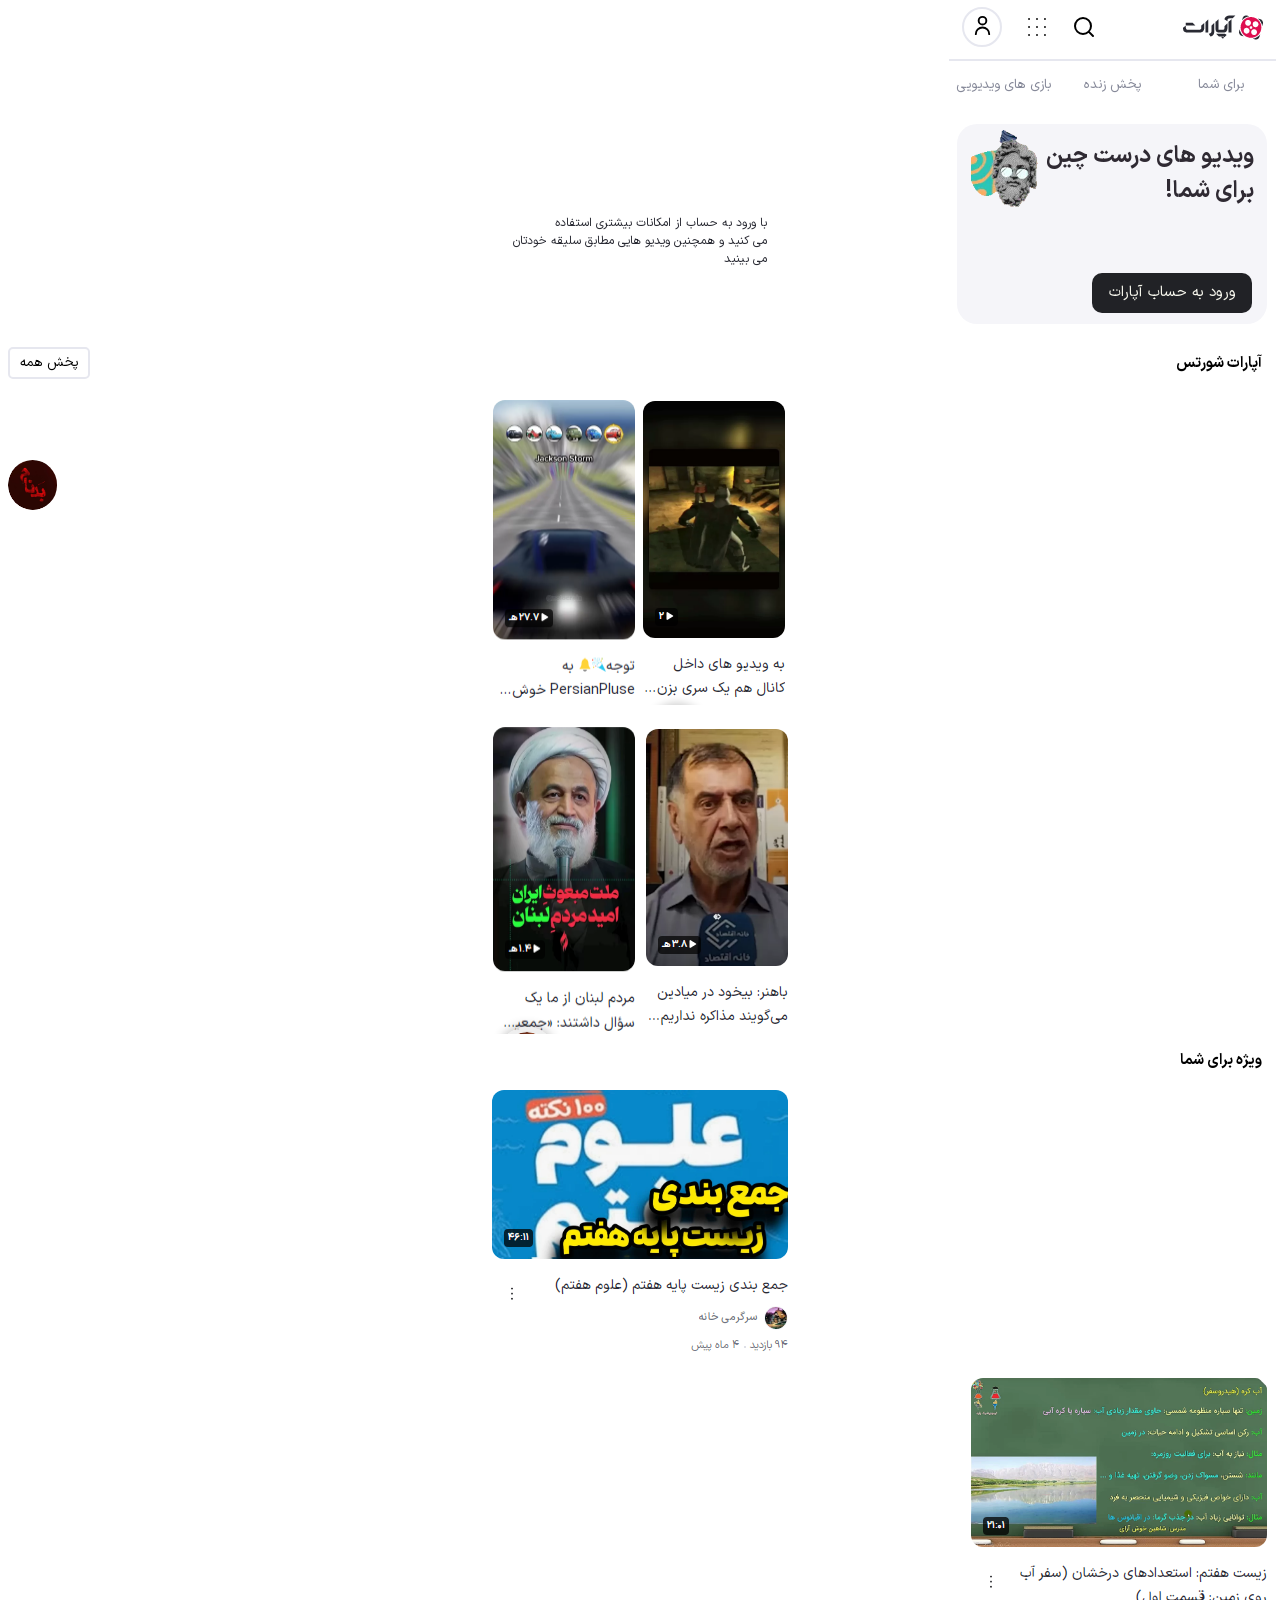
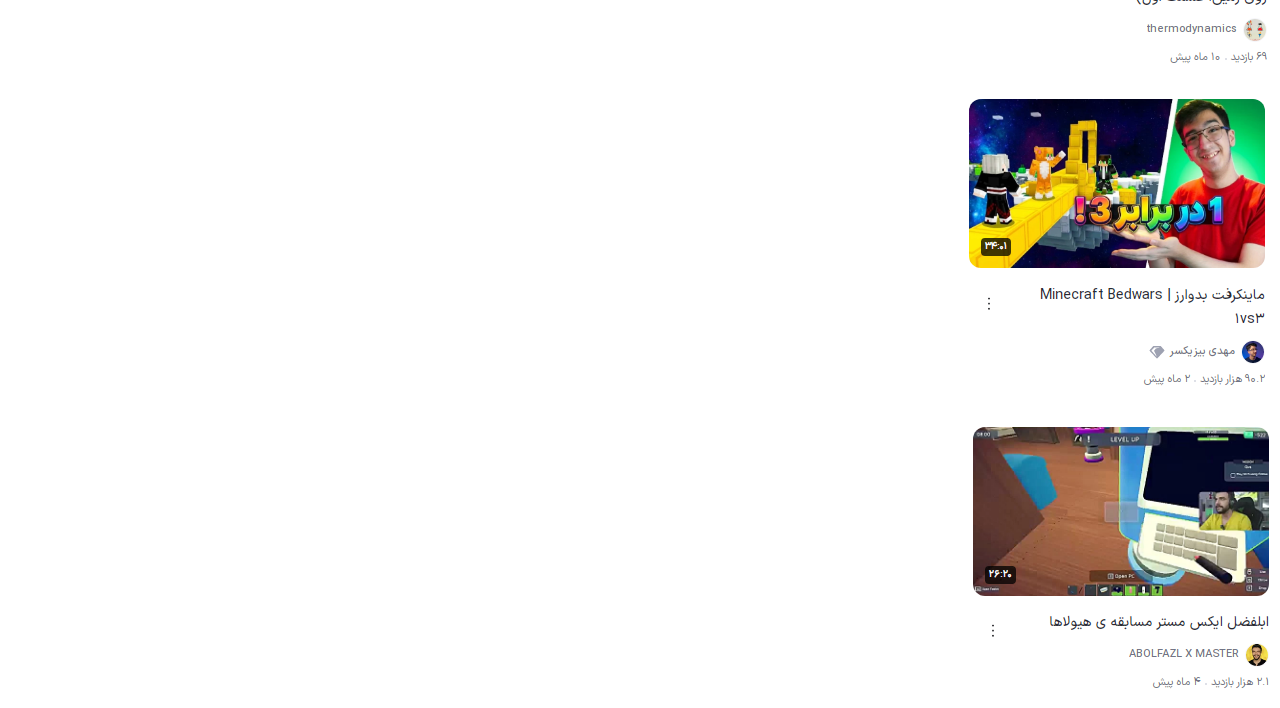
<file: index.html>
<!DOCTYPE html>
<html lang="en">
<head>
    <meta charset="UTF-8">
    <meta name="viewport" content="width=device-width, initial-scale=1.0">
    <title>Document</title>
    <link rel="stylesheet" href="style.css">
</head>
<body dir="rtl" >  
    <nav class="nav-header" >
        <img class="img-aparat" src="img/img-aparat-png.png" alt="">
        <div class="div-svg" >
            <button class="button-svg" >
                <img class="img-svg" src="img/user-alt-1-svgrepo-com.svg" alt="">
            </button>
        </div>
        <div class="div-img2" >
            <img class="img-svg2" src="img/dots-nine-thin-svgrepo-com.svg" alt="">
        </div>
        <div class="div-svg3" >
            <img class="img-svg3" src="img/search-alt-svgrepo-com.svg" alt="">
        </div>
        <div class="div-button-div" >
            <a href="index.html"><button class="button">برای شما</button></a>
            <a href="live.html"><button class="button">پخش زنده</button></a>
            <a href="video-all.html"><button class="button">بازی های ویدیویی</button></a>
        </div>
    </nav>
    <div class="div-p" >
        <img class="img-p" src="img/print(3).png" alt="">
    </div>
    <br><br><br><br>
    <div class="div-img-img-div" >
        <div class="div-img-img" >
        <div class="div-img2" >
            <img class="img-img-img" src="img/img-img(6).png" alt="">
        </div>
        </div>
        <P class="p-big" >ویدیو های درست چین <br> برای شما!</P>
        <div class="div-small" >
            <P class="p-small" >با ورود به حساب از امکانات بیشتری استفاده <br> می کنید و همچنین ویدیو هایی مطابق سلیقه خودتان <br> می بینید</P>
        </div>
        <button class="button-small" >
            ورود به حساب آپارات
        </button>
    </div>
    <br>
    <P class="p-milk" >آپارات شورتس</P>
    <div  class="div-all-img">
        <button class="button-print" >پخش همه</button>
    </div>
    <div class="div" >
        <img src="img/imgo(1).png" alt="">
        <img src="img/imgo(2).png" alt="">
    </div>
    <div class="div" >
        <img src="img/imgo(3).png" alt="">
        <img src="img/imgo(4).png" alt="">
    </div>
    <P class="p-milk" >ویژه برای شما</P>
    <div class="div2" >
        <img src="img/img-l(1).png" alt="">
    </div>
    <br>
    <div>
        <img src="img/img-l(2).png" alt="">
    </div>
    <br>
    <div>
        <img src="img/img-l(3).png" alt="">
    </div>
    <br>
    <div>
        <img src="img/img-l.png" alt="">
    </div>
</body>
</html>
</file>
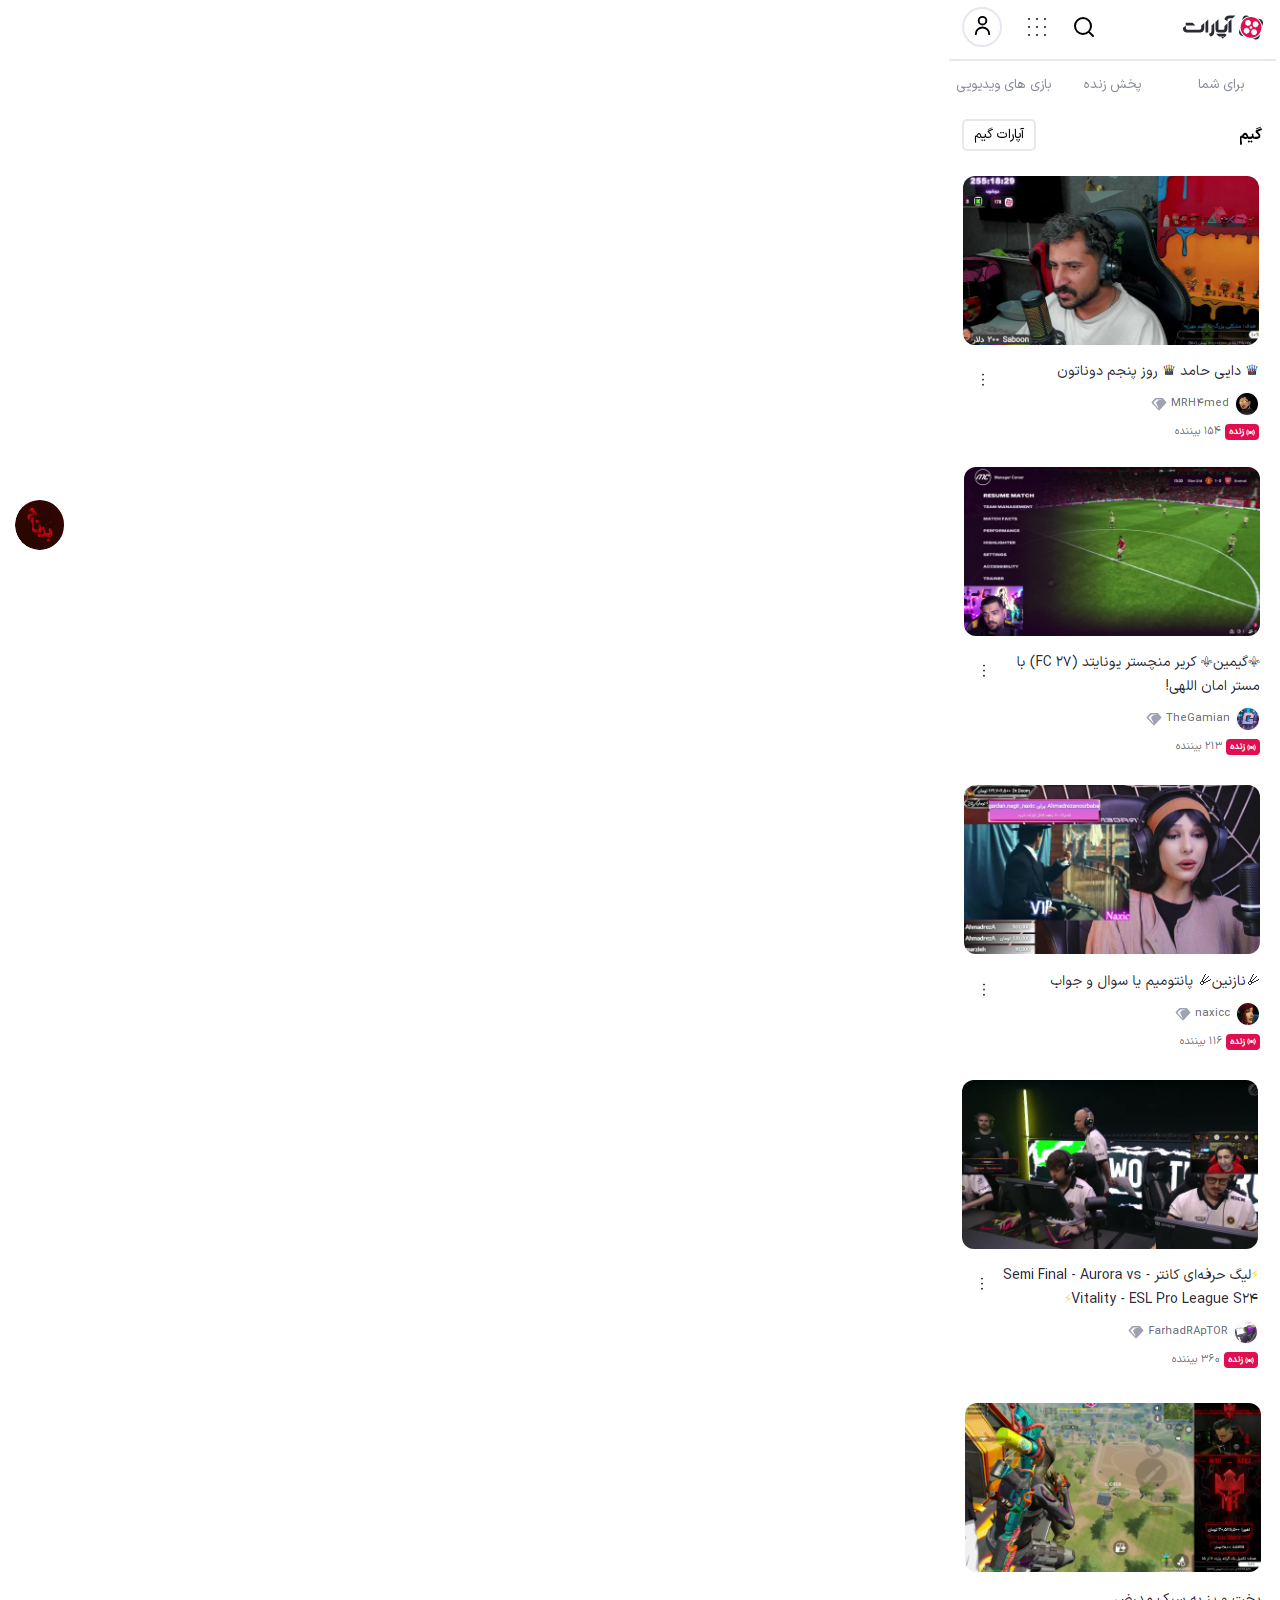
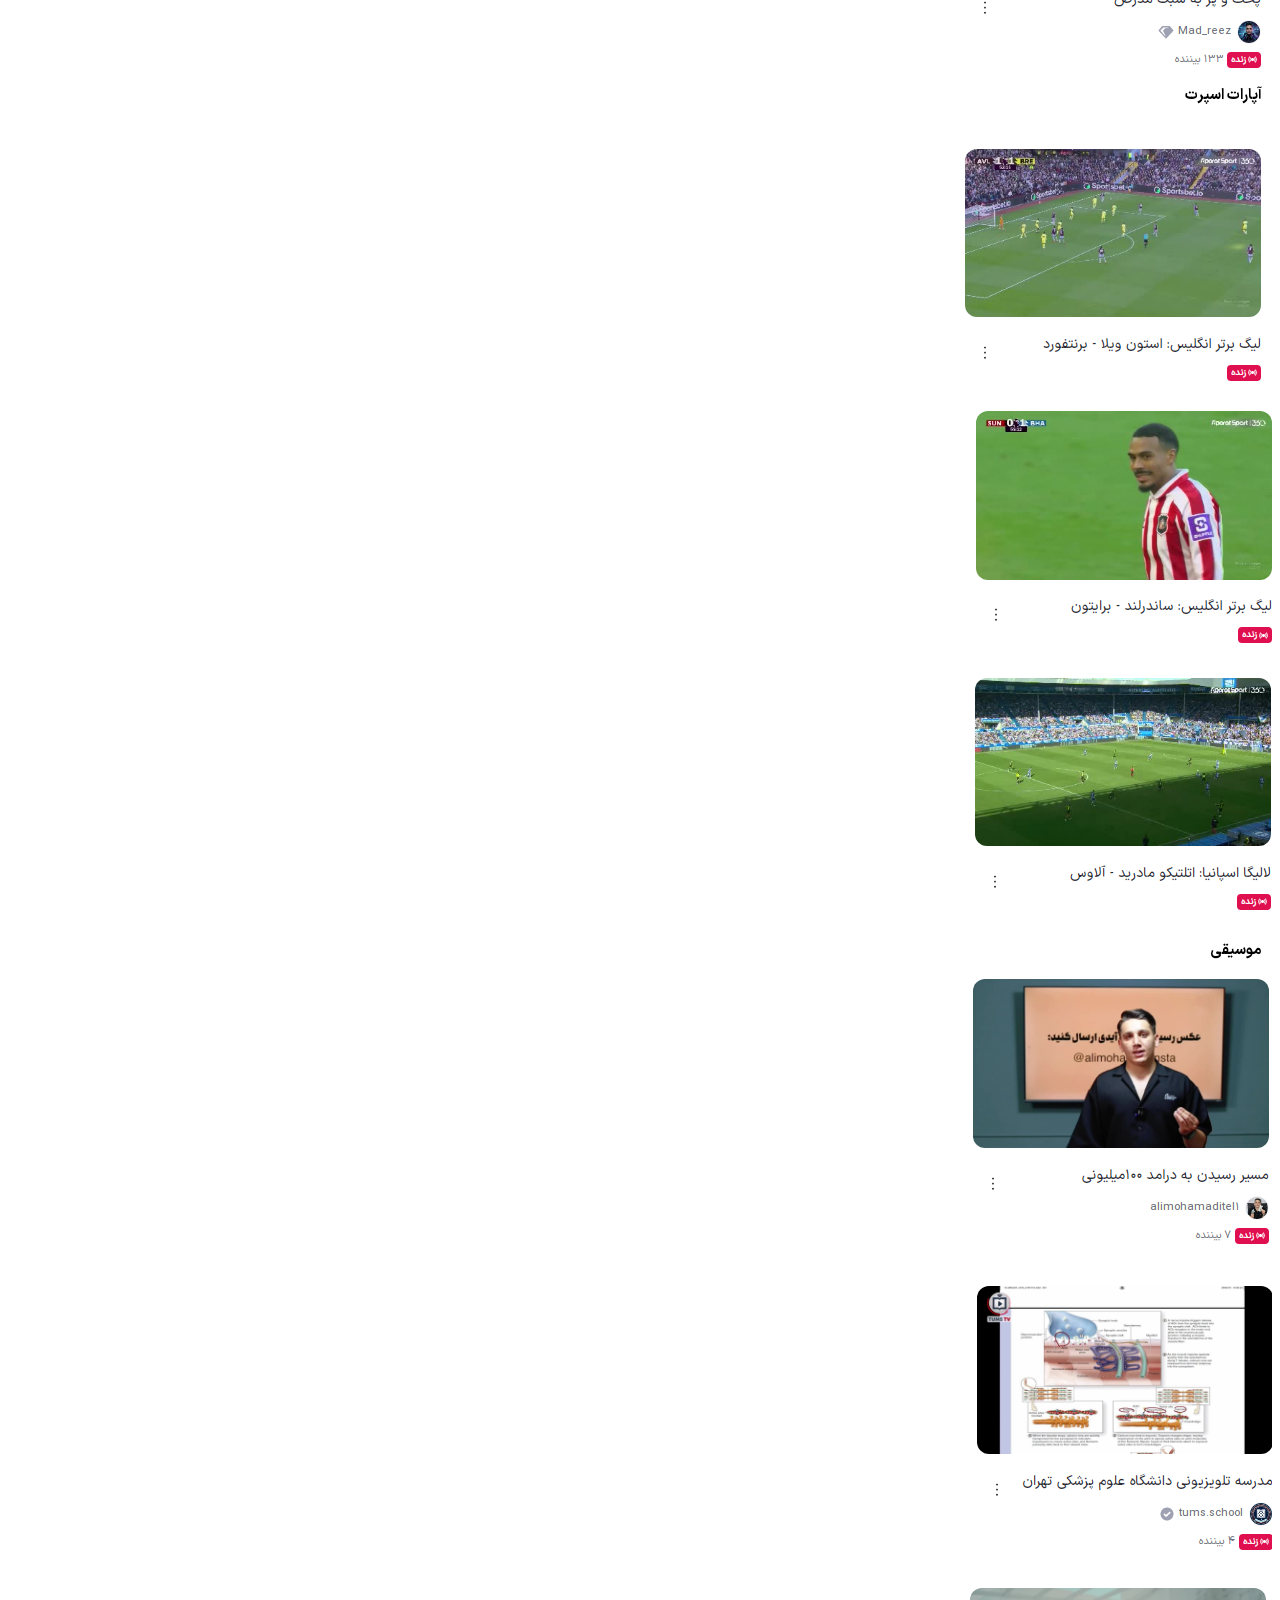
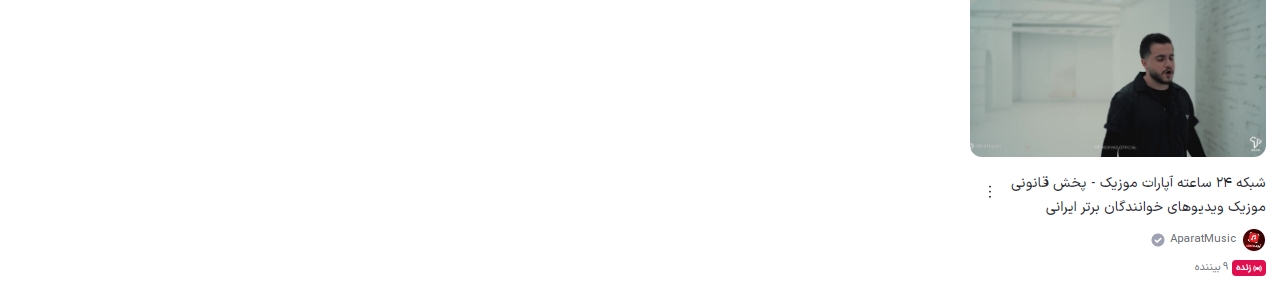
<file: live.html>
<!DOCTYPE html>
<html lang="en">
<head>
    <meta charset="UTF-8">
    <meta name="viewport" content="width=device-width, initial-scale=1.0">
    <title>Document</title>
    <link rel="stylesheet" href="style.css">
</head>
<body dir="rtl" >
    <nav class="nav-header" >
        <img class="img-aparat" src="img/img-aparat-png.png" alt="">
        <div class="div-svg" >
            <button class="button-svg" >
                <img class="img-svg" src="img/user-alt-1-svgrepo-com.svg" alt="">
            </button>
        </div>
        <div class="div-img2" >
            <img class="img-svg2" src="img/dots-nine-thin-svgrepo-com.svg" alt="">
        </div>
        <div class="div-svg3" >
            <img class="img-svg3" src="img/search-alt-svgrepo-com.svg" alt="">
        </div>
        <div class="div-button-div" >
            <a href="index.html"><button class="button">برای شما</button></a>
            <a href="live.html"><button class="button">پخش زنده</button></a>
            <a href="video-all.html"><button class="button">بازی های ویدیویی</button></a>
        </div>
        <div class="div-m" >
            <img class="img-m" src="img/print(3).png" alt="">
        </div>
        <P class="p-milk" >گیم</P>
        <div  class="div-all-img">
            <button class="button-print2" >آپارات گیم</button>
        </div>
        <br>
            <div class="div-img-big" >
                <img src="img/زنده(3).png" alt="">
            </div>
            <br>
            <div class="div-img-big" >
                <img src="img/زنده(4).png" alt="">
            </div>
            <br>
            <div class="div-img-big"  >
                <img src="img/زنده(5).png" alt="">
            </div>
            <br>
            <div class="div-img-big" >
                <img src="img/زنده(6).png" alt="">
            </div>
            <br>
            <div class="div-img-big"  >
                <img src="img/زنده(7).png" alt="">
            </div>
            <P class="p-milk" >آپارات اسپرت</P>
            <br>
            <div class="div-img-big" >
                <img src="img/زنده-1(1).png" alt="">
            </div>
            <br>
            <div class="div-inmg-big" >
                <img src="img/زنده-1(3).png" alt="">
            </div>
            <br>
            <div class="div-inmg-big" >
                <img src="img/زنده-1.png" alt="">
            </div>
            <P class="p-milk" >موسیقی</P>
            <div>
                <img src="img/اهنگ(1).png" alt="">
            </div>
            <br>
            <div>
                <img src="img/اهنگ(2).png" alt="">
            </div>
            <br>
            <div>
                <img src="img/اهنگ.png" alt="">
            </div>
            
</body>
</html>
</file>
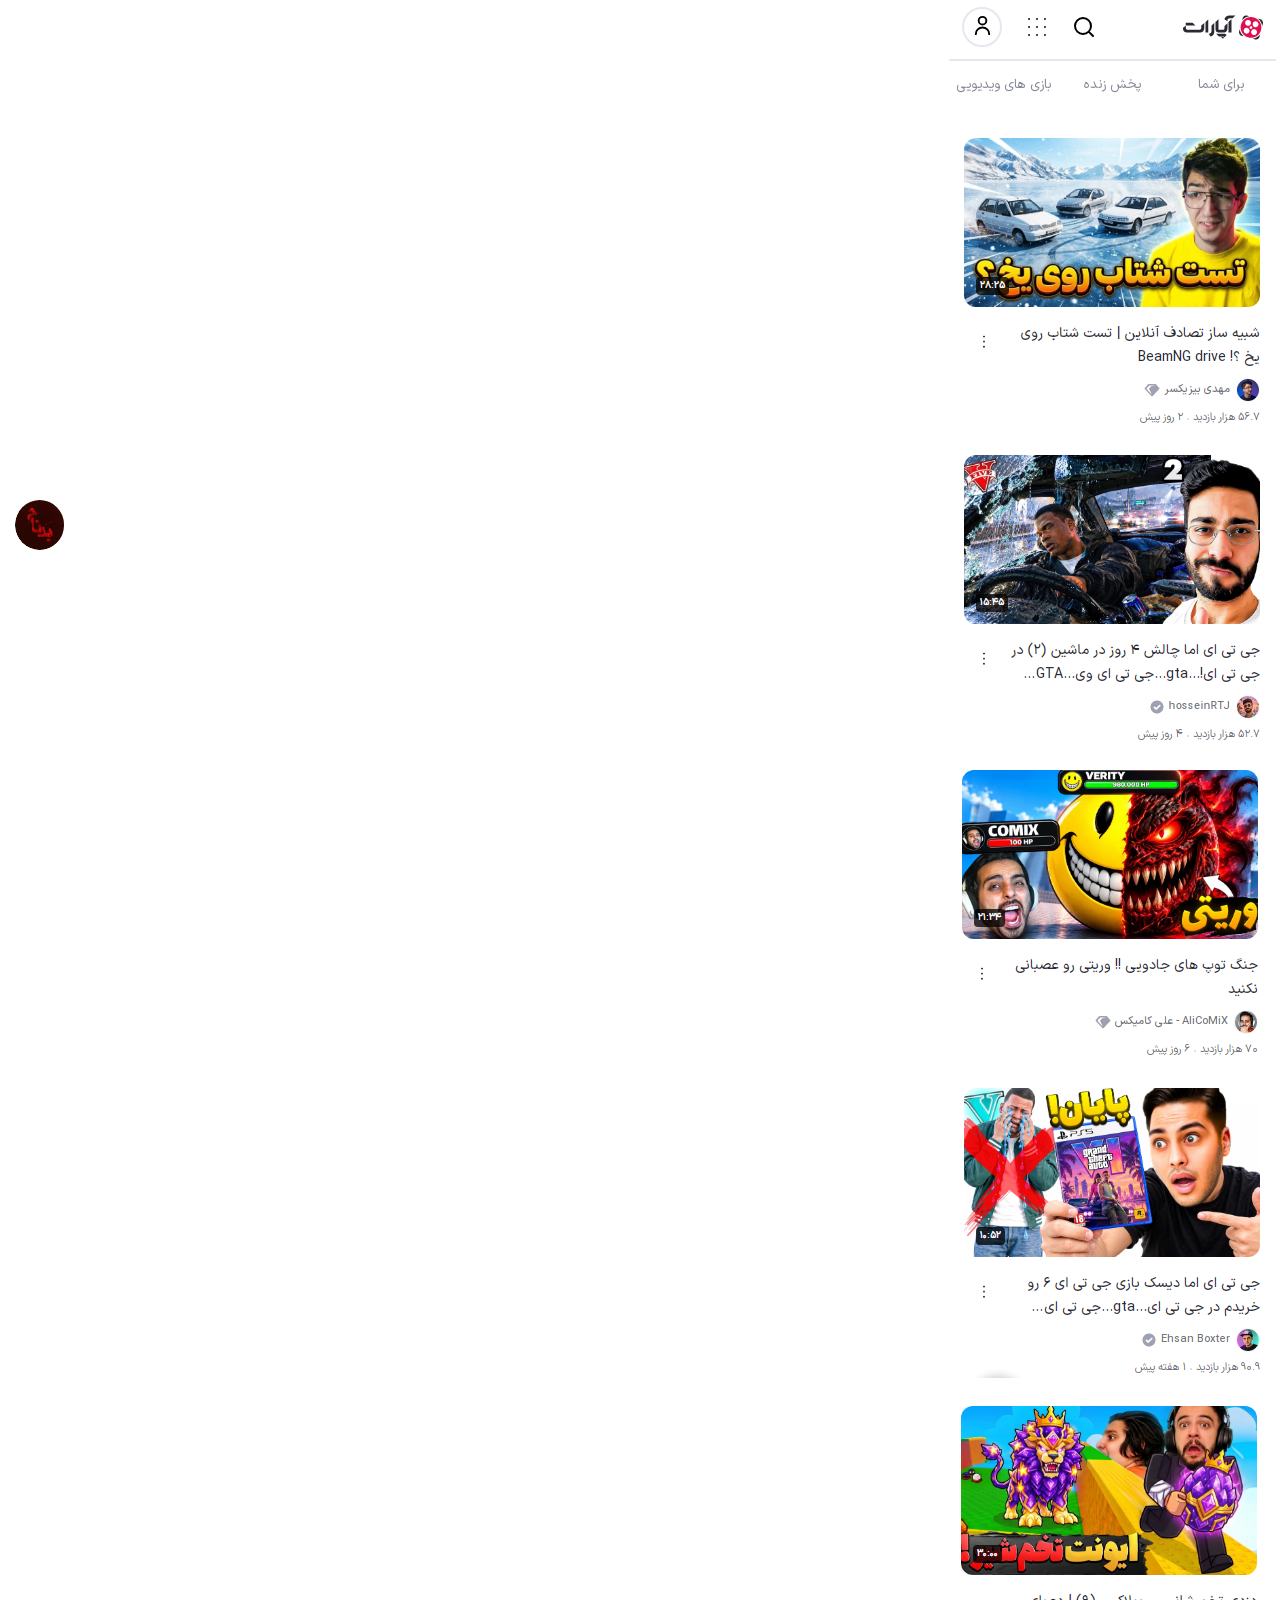
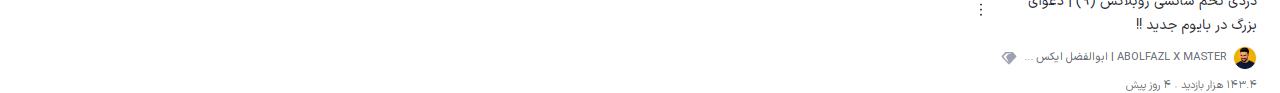
<file: video-all.html>
<!DOCTYPE html>
<html lang="en">
<head>
    <meta charset="UTF-8">
    <meta name="viewport" content="width=device-width, initial-scale=1.0">
    <title>Document</title>
    <link rel="stylesheet" href="style.css">
</head>
<body dir="rtl" >
    <nav class="nav-header" >
        <img class="img-aparat" src="img/img-aparat-png.png" alt="">
        <div class="div-svg" >
            <button class="button-svg" >
                <img class="img-svg" src="img/user-alt-1-svgrepo-com.svg" alt="">
            </button>
        </div>
        <div class="div-img2" >
            <img class="img-svg2" src="img/dots-nine-thin-svgrepo-com.svg" alt="">
        </div>
        <div class="div-svg3" >
            <img class="img-svg3" src="img/search-alt-svgrepo-com.svg" alt="">
        </div>
        <div class="div-button-div" >
            <a href="index.html"><button class="button">برای شما</button></a>
            <a href="live.html"><button class="button">پخش زنده</button></a>
            <a href="video-all.html"><button class="button">بازی های ویدیویی</button></a>
        </div>
        <div class="div-m" >
            <img class="img-m" src="img/print(3).png" alt="">
        </div>
        <br>
        <div class="div5" >
            <img src="img/img-1392(1).png" alt="">
        </div>
        <br>
        <div class="div5" >
            <img src="img/img-1392(2).png" alt="">
        </div>
        <br>
        <div class="div5" >
            <img src="img/img-1392(3).png" alt="">
        </div>
        <br>
        <div class="div5" >
            <img src="img/img-1392(4).png" alt="">
        </div>
        <br>
        <div class="div5" >
            <img src="img/img-1392.png" alt="">
        </div>
</body>
</html>
</file>
<file: style.css>
body{
    background-color: #FFFFFF;
}
@font-face {
    font-family: aparat;
    src: url(font/1fb34ecfad6f58d1-s.p.woff2);
}
*{
    font-family: aparat;
}
.nav-header{
    width: 320px;
    height: 55px;
}
.img-aparat{
    margin-top: 5px;
    margin-right: 7px;
}
.img-svg{
    width: 23px;
}
.button-svg{
    width: 40px;
    height: 40px;
    border-radius: 50px;
    padding-top: 5px;
    border: 2px 
    solid#E6E7EF;
    background-color: transparent;
}
.div-svg{
    display: flex;
    justify-content: flex-end;
    margin-top: -45px;
    margin-left: 10px;
}
.div-img2{
    display: flex;
    justify-content: flex-end;
    margin-top: -35px;
    margin-left: 70px;
}
.img-svg2{
    width: 30px;
}
.div-svg3{
    display: flex;
    justify-content: flex-end;
    margin-left: 120px;
    margin-top: -27px;
}
.img-svg3{
    width: 24px;
}
.div-button-div{
    display: flex;
    justify-content: center;
    margin-top: 20px
    ;
}
.button{
    width: 109px;
    height: 50px;
    background-color: transparent;
    border: none;
    border-top: 2px solid #E6E7EF;
    color: #868999;
}
 .button:hover{
    color: #292A33;
    border-top:  2px solid #292A33;
} 
.div-img-img{
    width: 310px;
    height: 200px;
    background-color: #F5F5F9;
    border-radius: 20px;
    margin-right: 5px;
}
.div-img2{
    display: flex;
    justify-content: flex-end;
}
.img-img-img{
    position: relative;
    right: 60px
        ;
        top: 5px;
}
.p-big{
    font-size: 23px;
    font-weight: bold;
    margin-top: -185px;
    margin-right: 18px;
    color: #2F2A33;
}
.p-small{
    font-size: 12px;
    color: #292A33;
}
.div-small{
    display: flex;
    justify-content: center;
    margin-top: -30px;
}
.button-small{
    width: 160px;
    height: 40px;
    border-radius: 10px
    ;
    border: none;
    background-color: #212226;
    color: #F5F5EB;
    font-size: 15px;
    margin-right: 20px;
    margin-top: -10px;
}
.p-milk{
    font-size: 15px;
    font-weight: bold;
    margin-right: 10px;
}
.div-all-img{
    display: flex;
    justify-content: flex-end;
    margin-top: -43px;
}
.button-print{
    padding: 4px 10px;
    border-radius: 5px;
    background-color: transparent;
    border: 2px solid #E6E7EF;
}
.div{
    display: flex;
    justify-content: center;
    margin-top: 20px;
}
.div2{
    display: flex;
    justify-content: center;
}
.div-header{
    width: 320px;
    height: 50px;
    background-color: red   ;
    position: fixed;
}
.div-buttom{
    width: 320px;
    height: 60px
    ;
    background-color: #FFFFFF;
    margin-top: 450px;
    position: fixed;
}
.div-img-img-img{
    display: flex;
    justify-content: center;
    gap: 27px;
    margin-top: 2px;
}
.button-print2 {
    padding: 4px 10px;
    border-radius: 5px;
    background-color: transparent;
    border: 2px solid #E6E7EF;
    margin-left: 10px;
}
.div-img-big {
    display: flex;
    justify-content: center;
}
.div5{
    display: flex;
    justify-content: center;
}
.img-p {
    border-radius: 25px;
    position: relative;
    top: 460px;
    position: fixed;
}
.div-p {
    display: flex;
    justify-content: flex-end;
}
.div-m {
    display: flex;
    justify-content: flex-end;
}
.img-m{
    border-radius: 25px;
    position: relative;
    top: 500px;
    position: fixed;
    left: 15px;
}
</file>
